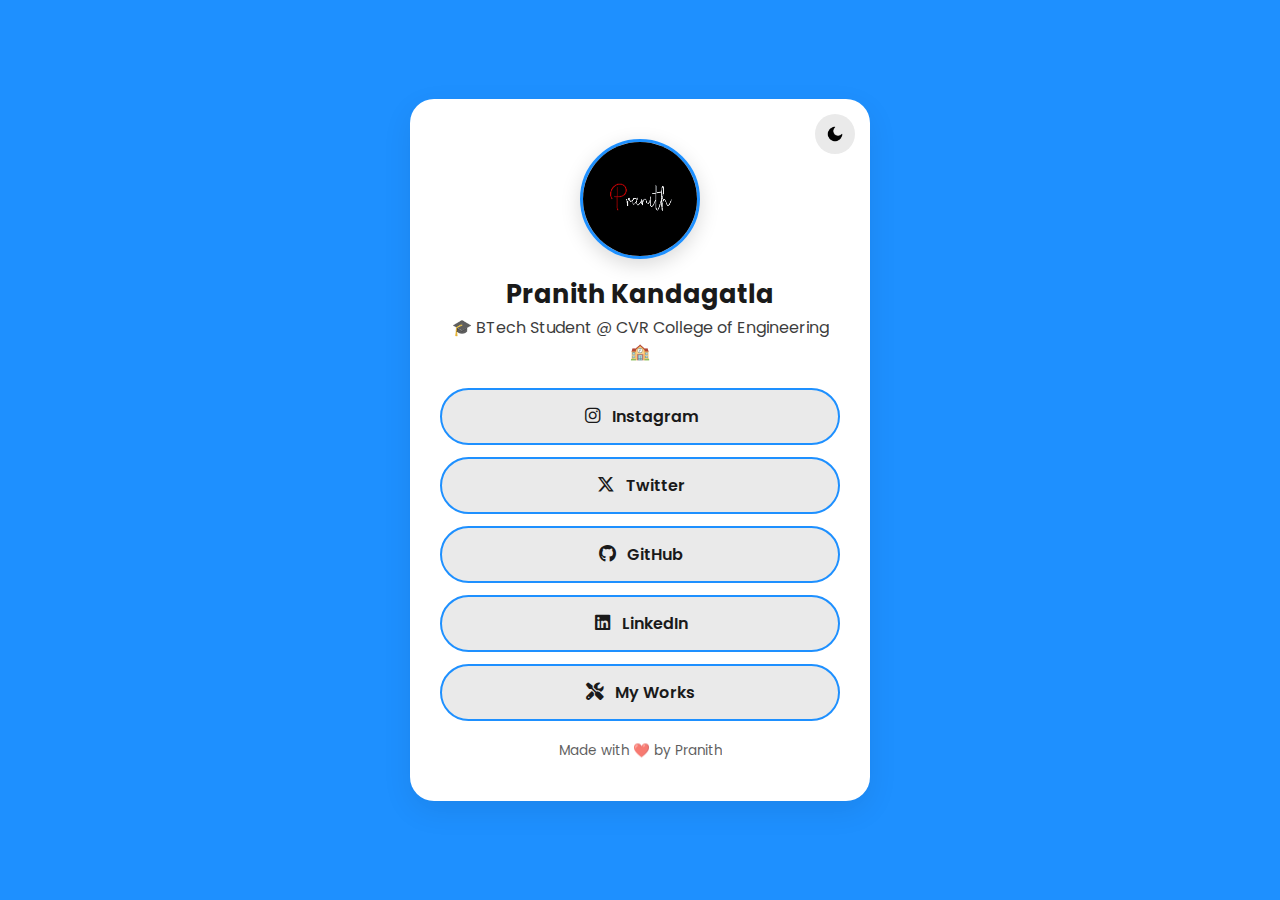
<file: index.html>
<!DOCTYPE html>
<html lang="en">
<head>
  <meta charset="UTF-8" />
  <meta name="viewport" content="width=device-width, initial-scale=1.0" />
  <title>Pranith's Profile</title>

  <link rel="icon" href="logo.png" type="image/jpeg">
  <link rel="apple-touch-icon" href="profile.jpg">

  <link rel="preconnect" href="https://fonts.googleapis.com">
  <link rel="preconnect" href="https://fonts.gstatic.com" crossorigin>
  <link href="https://fonts.googleapis.com/css2?family=Poppins:wght@400;500;600;700&display=swap" rel="stylesheet">

  <link rel="stylesheet" href="https://cdnjs.cloudflare.com/ajax/libs/font-awesome/6.4.2/css/all.min.css">

  <link rel="stylesheet" href="style.css">
</head>

<body>
  <div class="card">
    <div class="top-buttons">
      <button class="icon-btn" id="darkToggle" title="Toggle Dark Mode">
        <img src="dark.png" alt="Dark Mode Icon" id="darkIcon">
      </button>
    </div>

    <img src="profile.jpg" alt="Profile" class="profile-img">
    <h1 class="name">Pranith Kandagatla</h1>
    <p class="desc">🎓 BTech Student @ CVR College of Engineering 🏫</p>

    <div class="links">
      <a href="https://www.instagram.com/pranith._.k/" target="_blank">
        <i class="fa-brands fa-instagram"></i>
        <span>Instagram</span>
      </a>
      <a href="https://x.com/Pranith2k06" target="_blank">
        <i class="fa-brands fa-x-twitter"></i>
        <span>Twitter</span>
      </a>
      <a href="https://github.com/pranith2k06" target="_blank">
        <i class="fa-brands fa-github"></i>
        <span>GitHub</span>
      </a>
      <a href="https://tinyurl.com/linkedinpranithk" target="_blank">
        <i class="fa-brands fa-linkedin"></i>
        <span>LinkedIn</span>
      </a>
      <a href="src.html">
      <i class="fa-solid fa-screwdriver-wrench"></i>
        <span>My Works</span>
      </a>
    </div>

    <footer>
      <p>Made with ❤️ by Pranith</p>
    </footer>
  </div>

  <script src="script.js"></script>
</body>
</html>
</file>
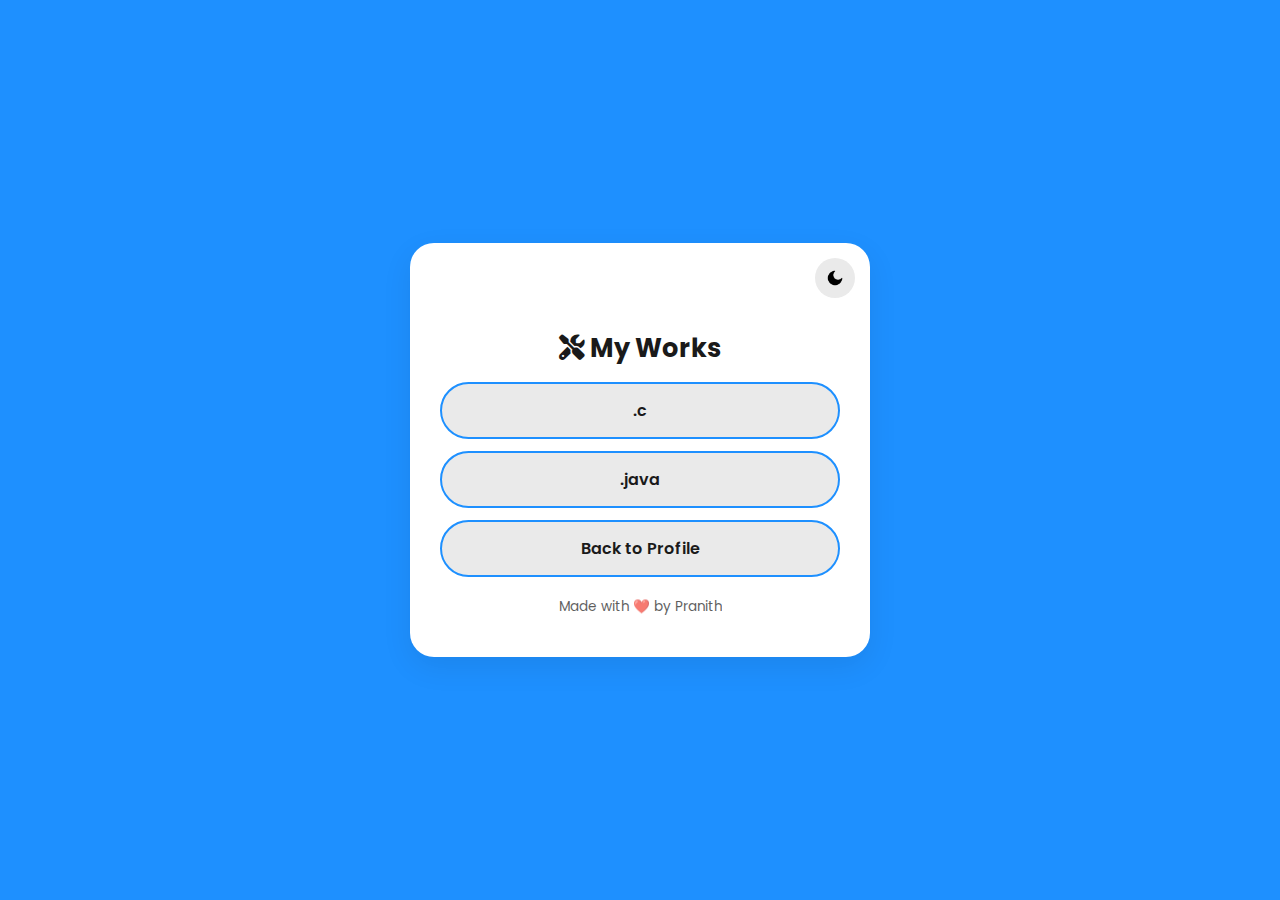
<file: myworks.html>
<!DOCTYPE html>
<html lang="en">
<head>
  <meta charset="UTF-8" />
  <meta name="viewport" content="width=device-width, initial-scale=1.0" />
  <title>My Works</title>

  <link rel="icon" href="logo.png" type="image/jpeg">
  <link rel="apple-touch-icon" href="profile.jpg">

  <link rel="preconnect" href="https://fonts.googleapis.com">
  <link rel="preconnect" href="https://fonts.gstatic.com" crossorigin>
  <link href="https://fonts.googleapis.com/css2?family=Poppins:wght@400;500;600;700&display=swap" rel="stylesheet">

  <link rel="stylesheet" href="https://cdnjs.cloudflare.com/ajax/libs/font-awesome/6.4.2/css/all.min.css">

  <link rel="stylesheet" href="style.css">
</head>

<body>
  <div class="card">
    <div class="top-buttons">
      <button class="icon-btn" id="darkToggle" title="Toggle Dark Mode">
        <img src="dark.png" alt="Dark Mode Icon" id="darkIcon">
      </button>
    </div>

    <br><br>
    <div class="links">
      <h1 class="name"><i class="fa-solid fa-screwdriver-wrench"></i>  My Works</h1>
      <a href="https://notepad.pw/programsinc" target="_blank">
        <span>.c</span>
      </a>
      <a href="https://notepad.pw/javaprograms" target="_blank">
        <span>.java</span>
      </a>
      <a href="index.html">
        <span>Back to Profile</span>
      </a>
    </div>

    <footer>
      <p>Made with ❤️ by Pranith</p>
    </footer>
  </div>

  <script src="script.js"></script>
</body>
</html>
</file>
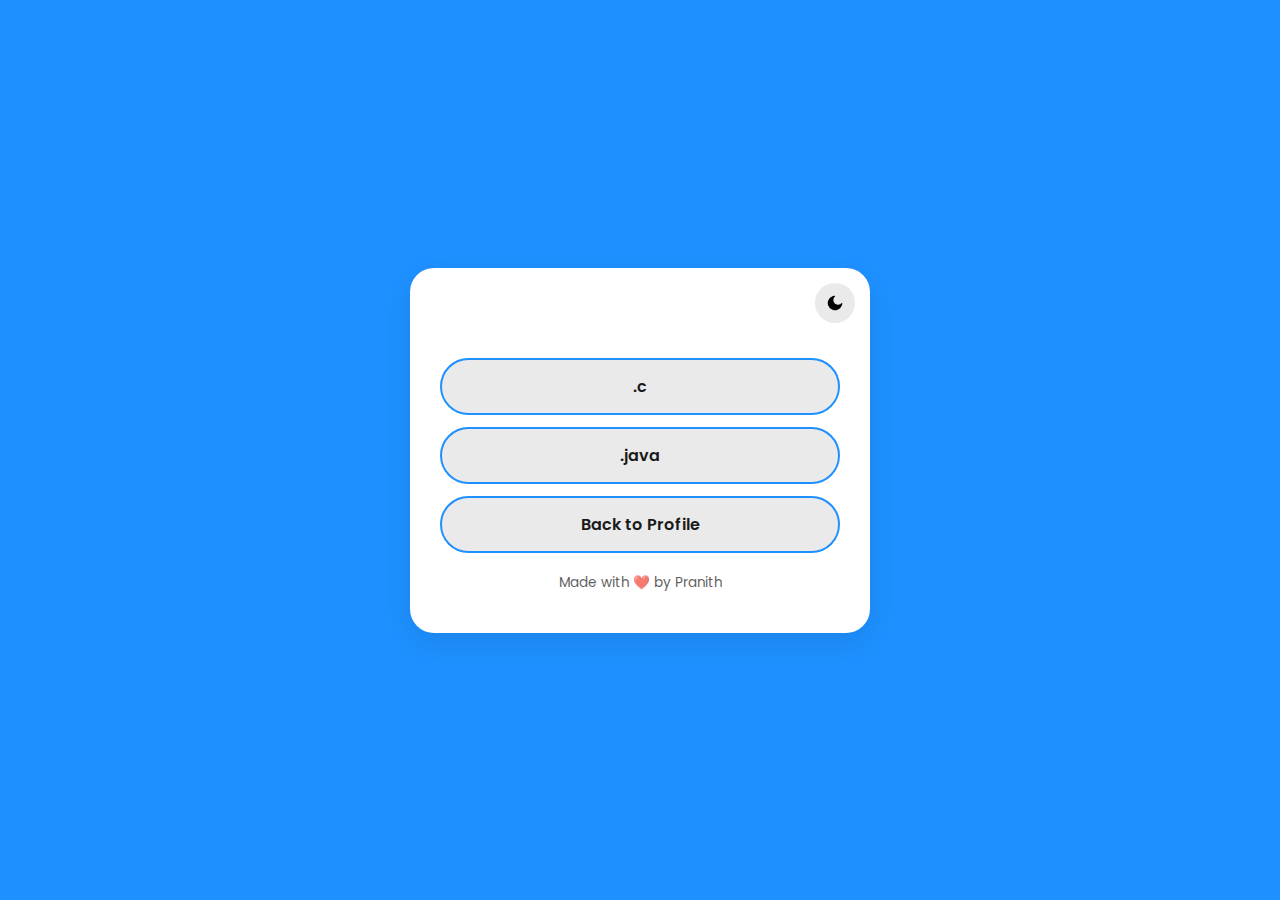
<file: src.html>
<!DOCTYPE html>
<html lang="en">
<head>
  <meta charset="UTF-8" />
  <meta name="viewport" content="width=device-width, initial-scale=1.0" />
  <title>Src Codes</title>

  <link rel="icon" href="logo.png" type="image/jpeg">
  <link rel="apple-touch-icon" href="profile.jpg">

  <link rel="preconnect" href="https://fonts.googleapis.com">
  <link rel="preconnect" href="https://fonts.gstatic.com" crossorigin>
  <link href="https://fonts.googleapis.com/css2?family=Poppins:wght@400;500;600;700&display=swap" rel="stylesheet">

  <link rel="stylesheet" href="https://cdnjs.cloudflare.com/ajax/libs/font-awesome/6.4.2/css/all.min.css">

  <link rel="stylesheet" href="style.css">
</head>

<body>
  <div class="card">
    <div class="top-buttons">
      <button class="icon-btn" id="darkToggle" title="Toggle Dark Mode">
        <img src="dark.png" alt="Dark Mode Icon" id="darkIcon">
      </button>
    </div>

    <br><br>
    <div class="links">
      <a href="https://notepad.pw/programsinc" target="_blank">
        <span>.c</span>
      </a>
      <a href="https://notepad.pw/javaprograms" target="_blank">
        <span>.java</span>
      </a>
      <a href="index.html">
        <span>Back to Profile</span>
      </a>
    </div>

    <footer>
      <p>Made with ❤️ by Pranith</p>
    </footer>
  </div>

  <script src="script.js"></script>
</body>
</html>
</file>
<file: style.css>
:root {
  --bg-color: #1E90FF;
  --card-bg: #ffffff;
  --text-color: #1a1a1a;
  --link-bg: #eaeaea;
  --accent: #1E90FF;
  --accent-hover: #1E90FF;
  --shadow: 0 10px 30px rgba(0, 0, 0, 0.08);
  --transition: all 0.35s cubic-bezier(0.34, 1.56, 0.64, 1);
}

[data-theme="dark"] {
  --bg-color: #000000;
  --card-bg: #1b1e27;
  --text-color: #e0e0e0;
  --link-bg: #2a2f3a;
  --accent: #1E90FF;
  --accent-hover: #1E90FF;
  --shadow: 0 10px 30px rgba(0, 0, 0, 0.3);
}

* {
  margin: 0;
  padding: 0;
  box-sizing: border-box;
}

body {
  background-color: var(--bg-color);
  display: flex;
  justify-content: center;
  align-items: center;
  min-height: 100vh;
  padding: 20px;
  font-family: "Poppins", sans-serif;
  color: var(--text-color);
  transition: var(--transition);
}

.card {
  background: var(--card-bg);
  padding: 40px 30px;
  border-radius: 24px;
  box-shadow: var(--shadow);
  max-width: 460px;
  width: 100%;
  text-align: center;
  position: relative;
  overflow: hidden;
  animation: fadeInUp 0.7s ease-out;
}

@keyframes fadeInUp {
  from {
    opacity: 0;
    transform: translateY(20px) scale(0.98);
  }
  to {
    opacity: 1;
    transform: translateY(0) scale(1);
  }
}

.top-buttons {
  position: absolute;
  top: 15px;
  right: 15px;
  display: flex;
  gap: 10px;
}

.icon-btn {
  background: var(--link-bg);
  border: none;
  border-radius: 50%;
  width: 40px;
  height: 40px;
  cursor: pointer;
  display: flex;
  align-items: center;
  justify-content: center;
  transition: background 0.3s ease;
}

.icon-btn img {
  width: 20px;
  height: 20px;
  transition: filter 0.4s ease;
}

[data-theme="dark"] .icon-btn img {
  filter: brightness(0) invert(1);
}

.icon-btn.spinning {
  animation: spin 0.6s cubic-bezier(0.68, -0.55, 0.27, 1.55);
}

@keyframes spin {
  0% { transform: rotate(0deg); }
  100% { transform: rotate(360deg); }
}

.icon-btn:active:not(.spinning) {
  transform: scale(0.95);
  transition: transform 0.1s ease;
}

.profile-img {
  width: 120px;
  height: 120px;
  border-radius: 50%;
  margin: 0 auto 1.2rem;
  display: block;
  object-fit: cover;
  box-shadow: 0 6px 20px rgba(0, 0, 0, 0.15);
  border: 3px solid var(--accent);
  transition: var(--transition);
}

.card:hover .profile-img {
  transform: scale(1.05);
}

.name {
  font-size: 1.6rem;
  font-weight: 700;
  color: var(--text-color);
  margin-bottom: 0.4rem;
  line-height: 1.2;
}

.desc {
  font-size: 1rem;
  color: var(--text-color);
  opacity: 0.85;
  margin-bottom: 1.5rem;
  padding: 0 10px;
  line-height: 1.5;
}

.links {
  display: flex;
  flex-direction: column;
  gap: 12px;
  margin-bottom: 20px;
}

.links a {
  display: flex;
  align-items: center;
  justify-content: center;
  gap: 10px;
  padding: 14px 20px;
  border: 2px solid var(--accent);
  font-weight: 600;
  font-size: 1rem;
  color: var(--text-color);
  text-decoration: none;
  background: var(--link-bg);
  border-radius: 30px;
  transition: var(--transition);
  position: relative;
  overflow: hidden;
  z-index: 1;
}

.links a::before {
  content: '';
  position: absolute;
  top: 0;
  left: 0;
  width: 100%;
  height: 100%;
  background: var(--accent);
  z-index: -1;
  border-radius: 16px;
  transform: scaleX(0);
  transform-origin: right;
  transition: transform 0.4s ease;
}

.links a:hover {
  color: white;
  transform: translateY(-4px) scale(1.02);
  box-shadow: 0 6px 16px rgba(77, 163, 255, 0.3);
}

.links a:hover::before {
  transform: scaleX(1);
  transform-origin: left;
}

.links a i {
  font-size: 1.1rem;
  min-width: 20px;
  text-align: center;
}

footer {
  font-size: 0.85rem;
  color: var(--text-color);
  opacity: 0.7;
  margin-top: 10px;
}

/* Responsive Queries */
@media (max-width: 500px) {
  .card { padding: 30px 20px; border-radius: 20px; }
  .name { font-size: 1.4rem; }
  .desc { font-size: 0.95rem; padding: 0 8px; }
  .links a { padding: 12px 16px; font-size: 0.95rem; gap: 8px; }
  .profile-img { width: 100px; height: 100px; }
}
</file>
